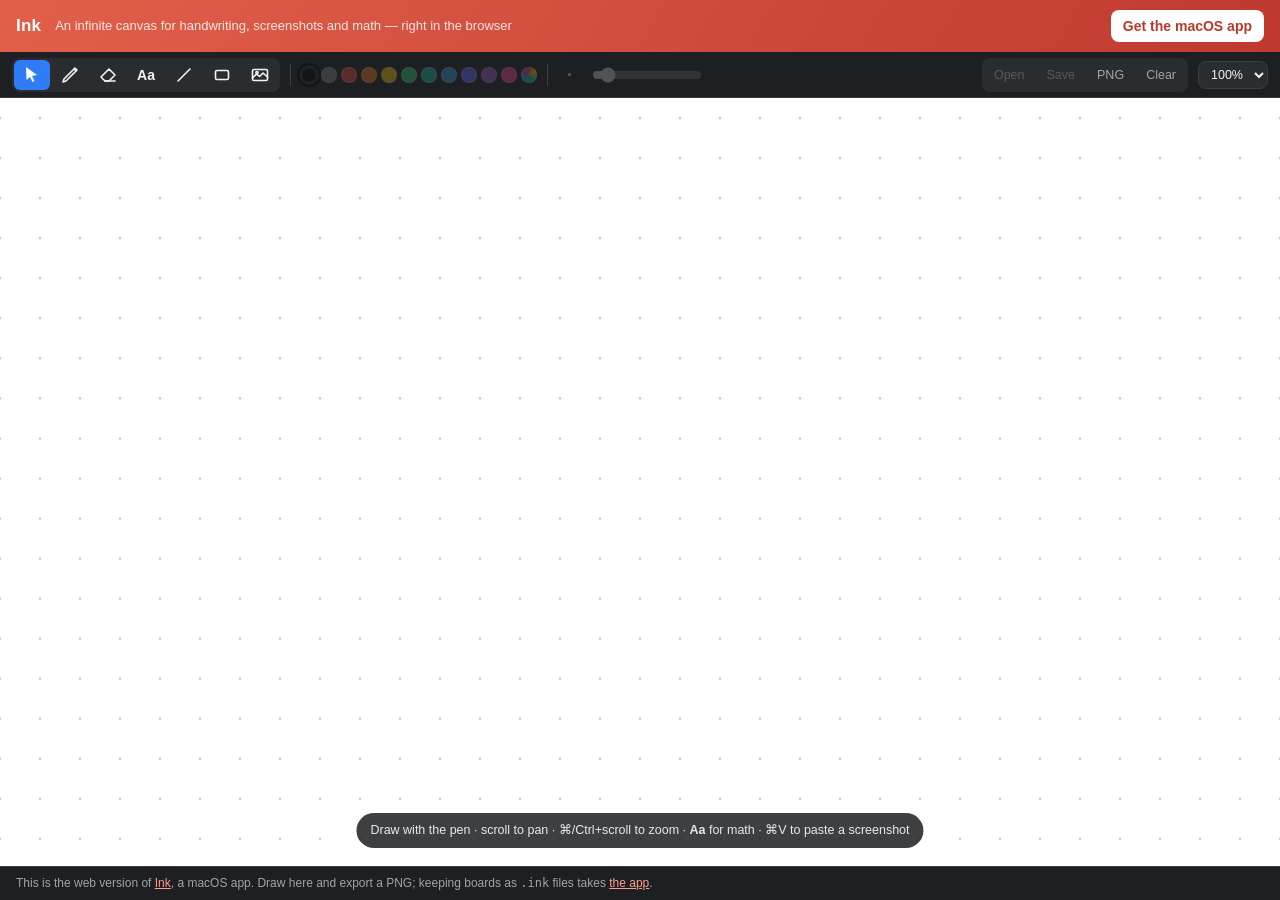
<file: docs/index.html>
<!doctype html>
<html lang="en">
<head>
<meta charset="utf-8">
<meta name="viewport" content="width=device-width, initial-scale=1, maximum-scale=1, user-scalable=no">
<title>Ink — infinite canvas board</title>
<meta name="description" content="An infinite-canvas drawing board with Markdown and LaTeX cards. Try it in the browser, or download the macOS app.">
<link rel="stylesheet" href="vendor/katex.min.css">
<link rel="stylesheet" href="demo.css?v=b76e3523">
</head>
<body>

<header class="topbar">
  <span class="brand">Ink</span>
  <span class="tagline">An infinite canvas for handwriting, screenshots and math — right in the browser</span>
  <nav>
    <a class="btn" href="https://github.com/guebin/ink"
       target="_blank" rel="noopener">Get the macOS app</a>
  </nav>
</header>

<div class="toolbar" id="toolbar">
  <div class="seg" id="tools">
    <button data-tool="select" class="on" title="Select (1 · V) — click or drag objects, drag empty space to lasso">
      <svg viewBox="0 0 20 20"><path d="M4 2 L15 10 L10 11 L12.5 16 L10.5 17 L8 12 L4.5 15 Z"/></svg>
    </button>
    <button data-tool="ink" title="Pen / Highlighter (2) — press again to switch (P: pen, H: highlighter)">
      <svg viewBox="0 0 20 20" class="stroke"><path d="M3 17 L6 16 L17 5 L15 3 L4 14 Z"/><path d="M14 4 L16 6"/></svg>
    </button>
    <button data-tool="eraser" title="Eraser (3 · E) — removes whole strokes">
      <svg viewBox="0 0 20 20" class="stroke"><path d="M7 16 L3 12 L11 4 L17 10 L11 16 Z"/><path d="M7 16 L17 16"/></svg>
    </button>
    <button data-tool="text" title="Text (4 · T) — Markdown · $math$ · tables">
      <b>Aa</b>
    </button>
    <button data-tool="line" title="Line (5 · L)">
      <svg viewBox="0 0 20 20" class="stroke"><path d="M4 16 L16 4"/></svg>
    </button>
    <button data-tool="rect" title="Rectangle (6 · R)">
      <svg viewBox="0 0 20 20" class="stroke"><rect x="3.5" y="5.5" width="13" height="9" rx="1.5"/></svg>
    </button>
    <button id="imgBtn" title="Insert an image (7) — or paste one with ⌘V">
      <svg viewBox="0 0 20 20" class="stroke">
        <rect x="2.5" y="4.5" width="15" height="11" rx="1.5"/>
        <path d="M2.5 13 6.5 9l3 2.5L13 8l4.5 4"/>
        <circle cx="7" cy="7.6" r="1.1"/>
      </svg>
    </button>
  </div>

  <div class="divider"></div>
  <div class="dots" id="dots"></div>

  <div class="divider"></div>
  <span class="sizedot" id="sizedot"></span>
  <input type="range" id="size" min="1" max="24" value="3" title="Stroke size">

  <div class="spacer"></div>

  <div class="seg files">
    <!-- A disabled button takes no clicks and shows no tooltip, so the link
         around it does both: its own tooltip, and somewhere to go. -->
    <a class="locked" data-tip="Opening .ink boards is in the macOS app — get it"
       href="https://github.com/guebin/ink" target="_blank" rel="noopener">
      <button id="openBtn" disabled>Open</button>
    </a>
    <a class="locked" data-tip="Saving .ink boards is in the macOS app — get it"
       href="https://github.com/guebin/ink" target="_blank" rel="noopener">
      <button id="saveBtn" disabled>Save</button>
    </a>
    <button id="pngBtn" title="Export the board as PNG">PNG</button>
    <button id="clearBtn" title="Clear the board">Clear</button>
  </div>
  <select id="zoom" title="Zoom (⌘/Ctrl + scroll)">
    <option value="0.5">50%</option>
    <option value="1" selected>100%</option>
    <option value="2">200%</option>
    <option value="4">400%</option>
    <option value="fit">Fit</option>
  </select>
</div>

<main id="stage">
  <canvas id="bg"></canvas>
  <div id="overlay"></div>
  <canvas id="ink"></canvas>
  <div id="hint">
    Draw with the pen · scroll to pan · ⌘/Ctrl+scroll to zoom · <b>Aa</b> for math · ⌘V to paste a screenshot
  </div>
  <!-- Filled in by the board: what a lasso caught, so a stack can be taken
       apart by name instead of by aiming at it. -->
  <div id="chooser" hidden></div>
</main>

<div id="modal" class="modal" hidden>
  <div class="sheet">
    <div class="sheet-head">
      <h3 id="editorTitle">Insert text</h3>
      <div class="mdbar" id="mdbar">
        <button data-md="b" title="Bold (⌘B)"><span class="g" style="font-weight:800">B</span></button>
        <button data-md="i" title="Italic (⌘I)"><span class="g" style="font-style:italic;font-family:Georgia,serif">I</span></button>
        <button data-md="table" title="Table">
          <svg viewBox="0 0 24 24">
            <rect x="3" y="5" width="18" height="14" rx="1.5" class="s"/>
            <path d="M3 10h18M9 10v9M15 10v9" class="s"/>
          </svg>
        </button>
        <button data-md="imath" title="Inline math"><span class="g math">$x$</span></button>
        <button data-md="dmath" title="Display math">
          <svg viewBox="0 0 24 24">
            <rect x="3" y="5" width="18" height="14" rx="1.5" class="s dashed"/>
            <text x="12" y="16" class="mid">$$</text>
          </svg>
        </button>
      </div>
    </div>
    <div class="editor">
      <textarea id="src" spellcheck="false" placeholder="Write in Markdown."></textarea>
      <div class="preview-wrap">
        <div class="preview-label">Preview</div>
        <div id="preview" class="preview"></div>
      </div>
    </div>
    <div class="row">
      <span class="sub">⌘↩ to insert · Esc to cancel</span>
      <span class="spacer"></span>
      <button id="cancelBtn" class="btn ghost">Cancel</button>
      <button id="insertBtn" class="btn">Insert</button>
    </div>
  </div>
</div>

<footer class="foot">
  This is the web version of <a href="https://github.com/guebin/ink">Ink</a>, a macOS app.
  Draw here and export a PNG; keeping boards as <code>.ink</code> files takes
  <a href="https://github.com/guebin/ink">the app</a>.
</footer>

<input type="file" id="file" accept=".ink,application/json" hidden>
<input type="file" id="imgFile" accept="image/*" hidden>

<script src="vendor/katex.min.js"></script>
<script src="vendor/auto-render.min.js"></script>
<script src="vendor/marked.min.js"></script>
<script src="demo.js?v=ed968f49"></script>
</body>
</html>
</file>
<file: docs/demo.css>
:root {
  --bar: #1e1f22;
  --bar-2: #2a2c30;
  --line: #3a3d42;
  --text: #f2f3f5;
  --muted: #a0a4ab;
  --accent: #e2604a;   /* the app's coral */
  --sel: #2f7cf6;
}

* { box-sizing: border-box; }

html, body {
  margin: 0;
  height: 100%;
  overflow: hidden;
  background: #17181a;
  color: var(--text);
  font: 14px/1.45 -apple-system, BlinkMacSystemFont, "Apple SD Gothic Neo",
        "Pretendard", "Segoe UI", sans-serif;
  /* iOS inflates text inside wide blocks, which blew the measuring overlay's
     cards up to several times their size. Card sizes are ours to decide. */
  -webkit-text-size-adjust: 100%;
  text-size-adjust: 100%;
}

/* Dragging on a board shouldn't sweep the page into a text selection —
   on a touch screen that is what "everything went blue" was. */
body { -webkit-user-select: none; user-select: none; -webkit-touch-callout: none; }
#src, .preview { -webkit-user-select: text; user-select: text; }

body { display: flex; flex-direction: column; }

/* ---------------------------------------------------------------- header */

.topbar {
  display: flex;
  align-items: center;
  gap: 14px;
  padding: 10px 16px;
  background: linear-gradient(120deg, #e2604a, #c0392f);
  color: #fff;
  flex: none;
}
.brand { font-weight: 700; font-size: 17px; letter-spacing: .2px; }
.tagline { color: rgba(255,255,255,.86); font-size: 13px; }
.topbar nav { margin-left: auto; display: flex; gap: 8px; }

.btn {
  display: inline-block;
  padding: 6px 12px;
  border-radius: 8px;
  border: 0;
  background: #fff;
  color: #b83a2b;
  font: inherit;
  font-weight: 600;
  text-decoration: none;
  cursor: pointer;
}
.btn.ghost {
  background: rgba(255,255,255,.16);
  color: #fff;
}
.btn.small { padding: 6px 10px; font-size: 12.5px; font-weight: 500; }

/* --------------------------------------------------------------- toolbar */

.toolbar {
  display: flex;
  align-items: center;
  gap: 10px;
  padding: 0 12px;
  height: 46px;
  background: var(--bar);
  border-bottom: 1px solid var(--line);
  flex: none;
}

.seg { display: flex; background: var(--bar-2); border-radius: 8px; padding: 2px; gap: 2px; }
.seg button {
  width: 36px; height: 30px;
  display: grid; place-items: center;
  border: 0; border-radius: 6px;
  background: transparent;
  color: var(--text);
  cursor: pointer;
  font: inherit;
}
.seg button:hover { background: rgba(255,255,255,.08); }
.seg button.on { background: var(--sel); color: #fff; }
.seg button svg { width: 20px; height: 20px; fill: currentColor; }
.seg button svg.stroke { fill: none; stroke: currentColor; stroke-width: 1.6; stroke-linecap: round; stroke-linejoin: round; }
.seg.files button { width: auto; padding: 0 10px; font-size: 12.5px; color: var(--muted); }
.seg.files button:hover { color: var(--text); }
/* Open and Save read and write real .ink files; on the web they are shown so
   you know they exist, but they belong to the macOS app. */
/* Our own tooltip: the browser's takes a second or so to appear, which read
   as the button simply not working. */
.seg.files .locked {
  position: relative; display: inline-flex;
  cursor: pointer; text-decoration: none;
}
.seg.files .locked::after {
  content: attr(data-tip);
  position: absolute; top: calc(100% + 10px); right: 0;
  padding: 7px 11px;
  background: #0d0e10;
  color: #f2f3f5;
  border: 1px solid var(--line);
  border-radius: 8px;
  font-size: 12px;
  white-space: nowrap;
  box-shadow: 0 8px 24px rgba(0, 0, 0, .5);
  opacity: 0;
  pointer-events: none;
  transition: opacity .12s;
  z-index: 30;
}
.seg.files .locked:hover::after { opacity: 1; }
.seg.files .locked:hover button[disabled] { opacity: .7; }
.seg.files button[disabled] { opacity: .38; pointer-events: none; }

.divider { width: 1px; height: 22px; background: var(--line); }

.dots { display: flex; gap: 4px; align-items: center; }
.dots i {
  width: 16px; height: 16px;
  border-radius: 50%;
  cursor: pointer;
  box-shadow: inset 0 0 0 1px rgba(255,255,255,.22);
}
.dots i.on { outline: 2px solid currentColor; outline-offset: 2px; }
.dots i.rainbow {
  background: conic-gradient(#e74c3c, #f1c40f, #2ecc71, #1abc9c, #3498db, #9b59b6, #e74c3c);
}

/* The highlighter case: fewer, wider, flat-tipped, and set further apart, so
   you can tell at a glance which pen you are holding. */
.dots.hl { gap: 7px; }
.dots.hl i {
  width: 26px; height: 17px;
  border-radius: 4px 4px 6px 6px;
}
.dots.hl i.rainbow { border-radius: 4px 4px 6px 6px; }

/* Colour and thickness have nothing to change unless a drawing tool is up. */
.off { opacity: .3; pointer-events: none; }

.sizedot { width: 22px; display: grid; place-items: center; }
.sizedot::after {
  content: "";
  width: var(--d, 3px); height: var(--d, 3px);
  border-radius: 50%;
  background: var(--text);
}
#size { width: 110px; accent-color: var(--sel); }

.spacer { flex: 1; }

#zoom {
  background: var(--bar-2);
  color: var(--text);
  border: 1px solid var(--line);
  border-radius: 8px;
  padding: 5px 8px;
  font: inherit;
  font-size: 12.5px;
}

/* ----------------------------------------------------------------- board */

#stage { position: relative; flex: 1; overflow: hidden; background: #fff; }
#bg, #ink { position: absolute; inset: 0; width: 100%; height: 100%; }
/* Cards are laid out here to be measured and baked, never shown. */
/* Only ever as wide as a card may be — a 4000px block is exactly what made
   iOS decide the text inside needed enlarging. */
#overlay {
  position: absolute; top: 0; left: -100000px;
  width: 700px; visibility: hidden; pointer-events: none;
}
#ink { touch-action: none; }

.item {
  position: absolute;
  transform-origin: 0 0;
  /* No will-change/backface hints here: they promote the card to a GPU layer
     that is rasterized once at its unscaled size, so zooming would blow up
     that bitmap instead of re-rendering the text sharply. */
}
.item.card {
  background: #fff;
  color: #111;
  padding: 10px 14px;
  /* Must match CARD_BITMAP_CSS exactly: this element is what the card is
     measured from, and the SVG is what gets drawn. */
  font: 15px/1.5 "Helvetica Neue", "Apple SD Gothic Neo", Helvetica, Arial, sans-serif;
}
.item.card > :first-child { margin-top: 0; }
.item.card > :last-child { margin-bottom: 0; }
.item.card h1 { font-size: 1.5em; } .item.card h2 { font-size: 1.3em; }
.item.card h3 { font-size: 1.15em; }
.item.card table { border-collapse: collapse; margin: 8px 0; }
.item.card th, .item.card td { border: 1px solid #c8c8c8; padding: 4px 10px; }
.item.card th { background: #f2f2f2; }
.item.card code { background: #f2f2f2; padding: 1px 4px; border-radius: 3px; font-size: 13px; }
.item.card blockquote { margin: 8px 0; padding-left: 10px; border-left: 3px solid #ddd; color: #555; }
.item.img img { display: block; width: 100%; height: 100%; }

#hint {
  position: absolute;
  left: 50%; bottom: 18px;
  transform: translateX(-50%);
  background: rgba(20,21,23,.82);
  color: #e8e9ec;
  padding: 8px 14px;
  border-radius: 999px;
  font-size: 12.5px;
  pointer-events: none;
  transition: opacity .4s;
}
#hint.gone { opacity: 0; }

/* --------------------------------------------------------------- chooser */

/* What the lasso caught, listed top of the stack first. Aiming at a buried
   object is the thing that does not work when objects overlap; picking it
   off a list works whatever is on top of it. */
#chooser {
  position: absolute;
  z-index: 15;
  min-width: 210px;
  max-width: 300px;
  max-height: min(60vh, 420px);
  overflow-y: auto;
  padding: 5px;
  background: #26282c;
  border: 1px solid var(--line);
  border-radius: 11px;
  box-shadow: 0 14px 40px rgba(0,0,0,.5);
}
#chooser[hidden] { display: none; }
#chooser .head {
  color: var(--muted);
  font-size: 11.5px;
  padding: 4px 8px 6px;
}
#chooser button {
  display: flex;
  align-items: center;
  gap: 8px;
  width: 100%;
  padding: 6px 8px;
  border: 0;
  border-radius: 7px;
  background: transparent;
  color: var(--text);
  font: inherit;
  font-size: 13px;
  text-align: left;
  cursor: pointer;
}
#chooser button:hover, #chooser button.on { background: rgba(255,255,255,.12); }
#chooser .key {
  flex: none;
  min-width: 17px;
  padding: 1px 0;
  border-radius: 4px;
  background: rgba(255,255,255,.1);
  color: var(--muted);
  font-size: 11px;
  text-align: center;
}
#chooser .chip {
  flex: none;
  width: 11px; height: 11px;
  border-radius: 3px;
  border: 1px solid rgba(255,255,255,.25);
}
#chooser .name {
  overflow: hidden;
  white-space: nowrap;
  text-overflow: ellipsis;
}
#chooser .all { border-top: 1px solid var(--line); margin-top: 4px; padding-top: 7px; }

/* ----------------------------------------------------------------- modal */

.modal {
  position: fixed; inset: 0;
  background: rgba(0,0,0,.45);
  display: grid; place-items: center;
  z-index: 20;
}
.modal[hidden] { display: none; }
.sheet {
  width: min(760px, 92vw);
  background: #26282c;
  border: 1px solid var(--line);
  border-radius: 14px;
  padding: 16px 18px 14px;
  box-shadow: 0 20px 60px rgba(0,0,0,.5);
}
.sheet h3 { margin: 0; font-size: 16px; }
.sheet-head { display: flex; align-items: center; gap: 14px; margin-bottom: 10px; }
.sub { color: var(--muted); font-size: 12.5px; margin: 0; }
.sheet code { background: rgba(255,255,255,.08); padding: 1px 5px; border-radius: 4px; }

/* formatting buttons — big enough to recognise at a glance */
.mdbar { display: flex; gap: 4px; background: var(--bar-2); border-radius: 10px; padding: 4px; }
.mdbar button {
  width: 38px; height: 34px;
  display: grid; place-items: center;
  border: 0; border-radius: 8px;
  background: transparent; color: var(--text);
  cursor: pointer;
}
.mdbar button:hover { background: rgba(255,255,255,.12); }
.mdbar button:active { background: rgba(255,255,255,.2); }
.mdbar .g { font: 17px/1 -apple-system, sans-serif; }
.mdbar .g.math { font: italic 15px/1 Georgia, "Times New Roman", serif; }
.mdbar svg { width: 21px; height: 21px; }
.mdbar svg .s {
  fill: none; stroke: currentColor; stroke-width: 1.9;
  stroke-linecap: round; stroke-linejoin: round;
}
.mdbar svg .s.dashed { stroke-dasharray: 3 2.5; }
.mdbar svg .f { fill: currentColor; }
.mdbar svg text {
  fill: currentColor; font: 700 9px -apple-system, sans-serif;
}
.mdbar svg text.mid { font: 700 10px ui-monospace, Menlo, monospace; text-anchor: middle; }

/* source on the left, live preview on the right */
.editor {
  display: grid;
  grid-template-columns: 1fr 1fr;
  gap: 12px;
  /* A card is usually a line or two, not an essay — a tall box just made the
     text look small inside it. */
  height: min(34vh, 230px);
}
#src {
  width: 100%; height: 100%;
  background: #1b1c1f;
  color: var(--text);
  border: 1px solid var(--line);
  border-radius: 10px;
  padding: 12px;
  font: 18px/1.6 ui-monospace, SFMono-Regular, Menlo, monospace;
  resize: none;
}
.preview-wrap {
  position: relative;
  border: 1px solid var(--line);
  border-radius: 10px;
  overflow: hidden;
  background: #fff;
}
.preview-label {
  position: absolute; top: 0; right: 0;
  background: rgba(0,0,0,.05); color: #8a8d93;
  font-size: 11px; padding: 3px 8px; border-bottom-left-radius: 8px;
}
.preview {
  height: 100%; overflow: auto;
  padding: 14px 16px;
  color: #111;
  /* Matches #src, so the two halves read at the same size. */
  font: 18px/1.5 "Helvetica Neue", "Apple SD Gothic Neo", Helvetica, Arial, sans-serif;
}
.preview > :first-child { margin-top: 0; }
.preview h1 { font-size: 1.5em; } .preview h2 { font-size: 1.3em; }
.preview h3 { font-size: 1.15em; }
.preview table { border-collapse: collapse; margin: 8px 0; }
.preview th, .preview td { border: 1px solid #c8c8c8; padding: 4px 10px; }
.preview th { background: #f2f2f2; }
.preview code { background: #f2f2f2; padding: 1px 4px; border-radius: 3px; font-size: 13px; }
.preview blockquote { margin: 8px 0; padding-left: 10px; border-left: 3px solid #ddd; color: #555; }
.preview .empty { color: #9aa0a6; }

@media (max-width: 700px) {
  .editor { grid-template-columns: 1fr; height: min(40vh, 260px); }
  .preview-wrap { display: none; }
}
.row { display: flex; align-items: center; gap: 8px; margin-top: 12px; }
.row .btn { background: var(--sel); color: #fff; }
.row .btn.ghost { background: rgba(255,255,255,.12); }

/* ---------------------------------------------------------------- footer */

.foot {
  flex: none;
  padding: 8px 16px;
  background: var(--bar);
  border-top: 1px solid var(--line);
  color: var(--muted);
  font-size: 12px;
}
.foot a { color: #ff9d8a; }

/* Inside the macOS shell the page IS the app: the marketing header, the
   footer and the file buttons are all handled by native chrome/menus. */
body.shell .topbar,
body.shell .foot,
body.shell .seg.files { display: none; }
body.shell #stage { border-top: 0; }

@media (max-width: 820px) {
  .tagline, .foot { display: none; }
  .seg.files button { padding: 0 7px; }
}
</file>
